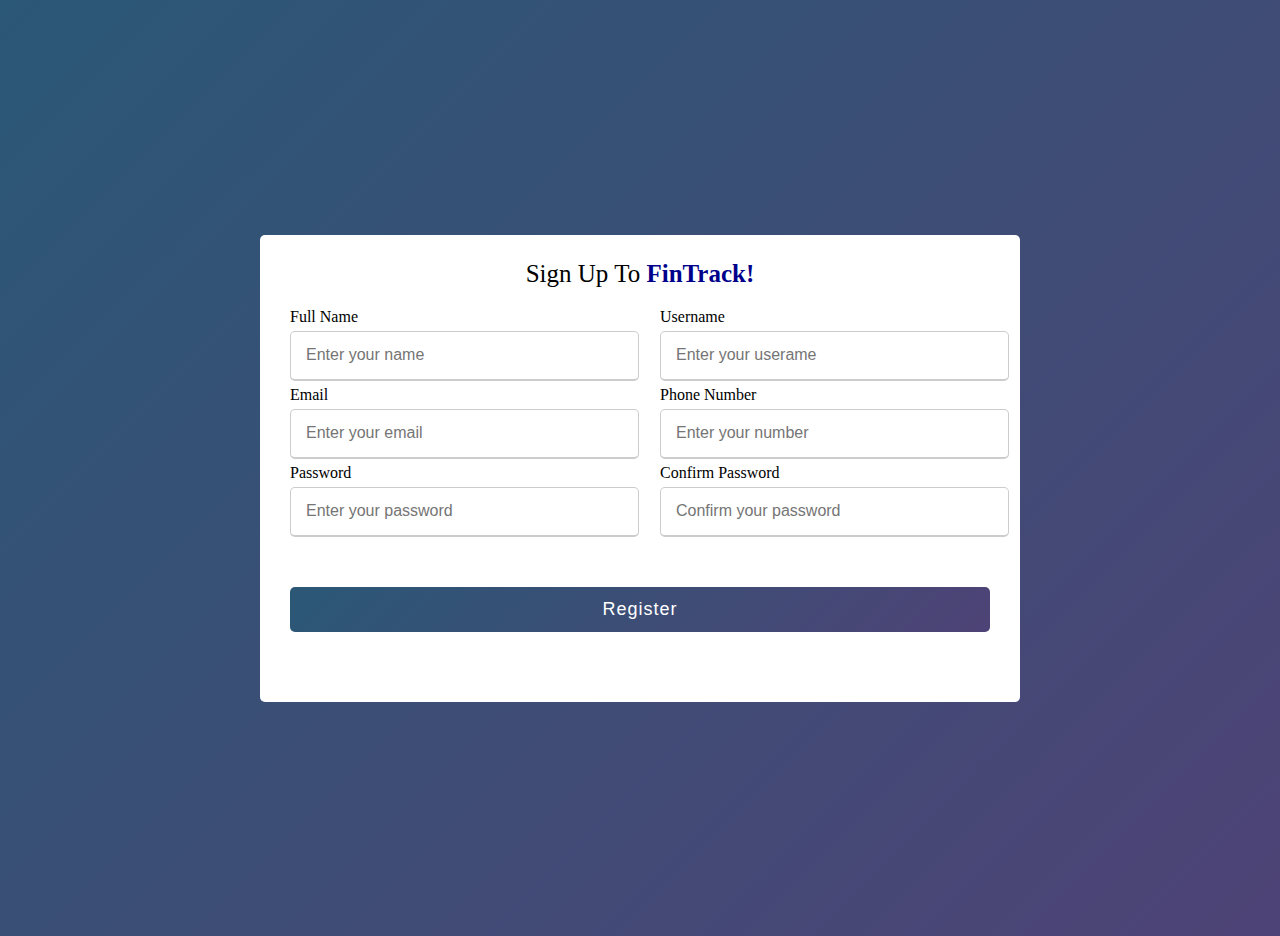
<file: FinTrack/register.html>
<!DOCTYPE html>
<html lang="en">
<head>
    <meta charset="UTF-8">
    <meta http-equiv="X-UA-Compatible" content="IE=edge">
    <meta name="viewport" content="width=device-width, initial-scale=1.0">
    <title>Sign Up</title>
    <link href="register.css" rel="stylesheet" type="text/css"/>

</head>
<body>
    <div class = "container">
        <div class="title"><center>Sign Up To <strong><span>FinTrack!</span></strong></center></div>
        <form action="#">
            <div class = "user-details">
                <div class = "input-box">
                    <span class ="details">Full Name</span>
                    <input type = "text" placeholder="Enter your name" required>
                </div>
                <div class = "input-box">
                    <span class ="details">Username</span>
                    <input type = "text" placeholder="Enter your userame" required>
                </div>
                <div class = "input-box">
                    <span class ="details">Email</span>
                    <input type = "text" placeholder="Enter your email" required>
                </div>
                <div class = "input-box">
                    <span class ="details">Phone Number</span>
                    <input type = "text" placeholder="Enter your number" required>
                </div>
                <div class = "input-box">
                    <span class ="details">Password</span>
                    <input type = "text" placeholder="Enter your password" required>
                </div>
                <div class = "input-box">
                    <span class ="details">Confirm Password</span>
                    <input type = "text" placeholder="Confirm your password" required>
                </div>
            </div>
            <div class="button">
                <input type="submit" value ="Register">
            </div>
        </form>
        
    </div>
    
</body>
</html>
</file>
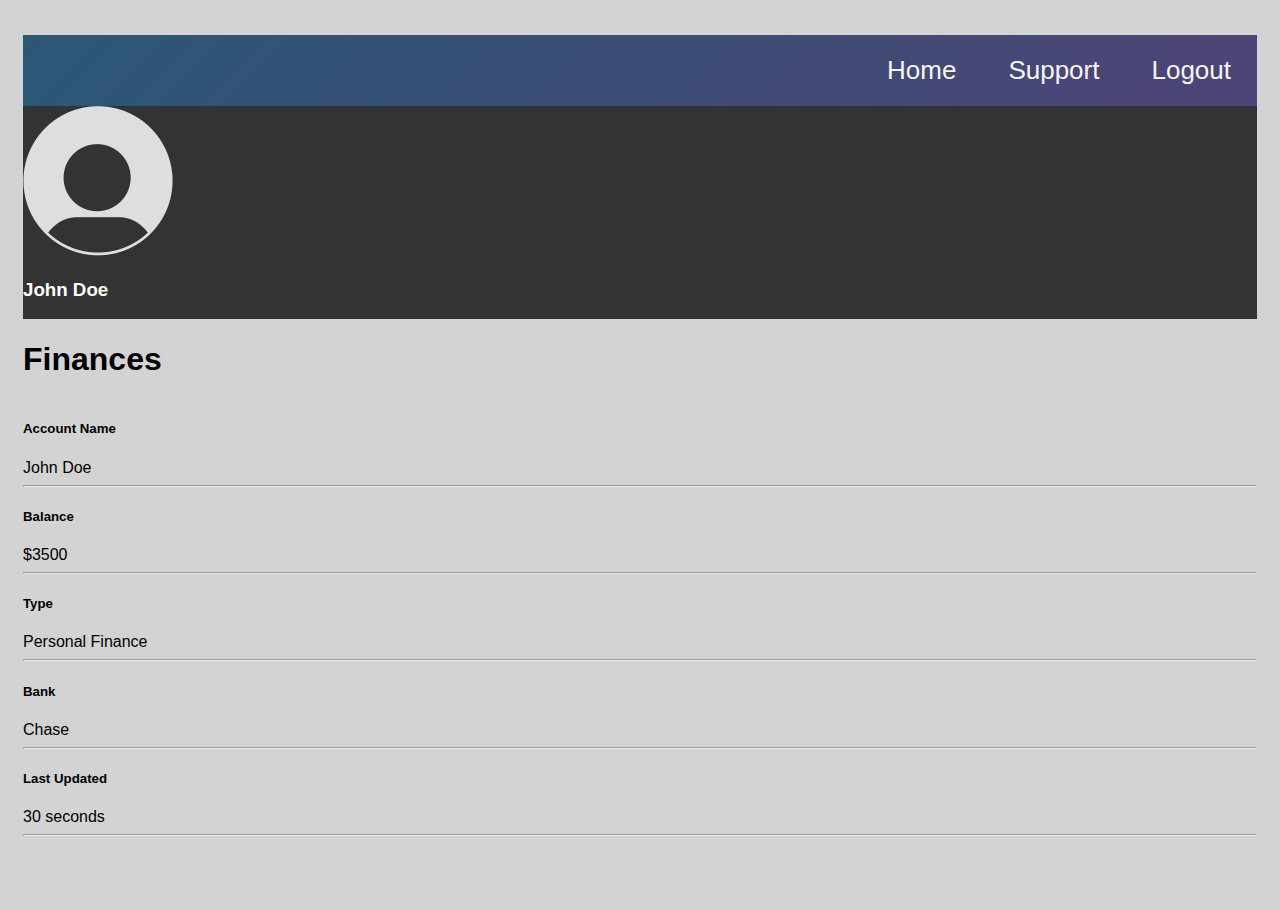
<file: fintracks/Frontend/accountviews.html>
<!DOCTYPE html>
<html lang="en">
<head>
    <meta charset="UTF-8">
    <meta http-equiv="X-UA-Compatible" content="IE=edge">
    <meta name="viewport" content="width=device-width, initial-scale=1.0">
    <link href="accountviews.css" rel="stylesheet" type="text/css" />
    <title>Dashboard</title>
</head>
<body>
    <div class = "container">
        <div class = "main">
            <div class = "topbar">
                <a href="index.html">Logout</a>
                <a href="">Support</a>
                <a href ="dashboard.html">Home</a>
            </div>
            <div class ="row">
                <div class = "col-md-4 mt-1">
                    <div class="card text-center sidebar">
                        <div class="card-body">
                            <img src="Default PFP.png" class="rounded  circle" width="150">
                            <div class="mt-3">
                                <h3>John Doe</h3>
                            </div>

                        </div>
                    </div>
                    <div class="col-md-8 mt-1">
                        <div class="card md-3 content">
                            <h1 class="m-3 pt-3">Finances</h1>
                            <div class="card-body">
                                <div class="row">
                                    <div class="col-md-3">
                                        <h5>Account Name</h5>
                                        </div>
                                        <div class="col-md-9 text-secondary">
                                            John Doe
                                        </div>
                                    </div>
                                    <hr>
                                    <div class="row">
                                        <div class="col-md-3">
                                            <h5>Balance</h5>
                                            </div>
                                            <div class="col-md-9 text-secondary">
                                                $3500
                                            </div>
                                        </div>
                                        
                                        <hr>  
                                        <div class="row">
                                            <div class="col-md-3">
                                                <h5>Type</h5>
                                            </div>
                                            <div class="col-md-9- secondary">
                                                Personal Finance

                                            </div>
                                        </div>
                                        <hr>
                                        <div class="row">
                                            <div class="col-md-3">
                                                <h5>Bank</h5>
                                            </div>
                                            <div class="col-md-9 text-secondary">
                                               Chase
                                            </div>
                                        </div>
                                        <hr>
                                        <div class="row">
                                            <div class="col-md-3">
                                                <h5>Last Updated</h5>
                                                </div>
                                                <div class="col-md-9 text-secondary">
                                                    30 seconds
                                                </div>
                                            </div>
                                            <hr>
                                    </div>

                                </div>
                                <div class="card mb-3 content">
                                    <h1 class="m-3"></h1>
                                </div>
                            </div>
                        </div>
                    </div>
                </div>
            </div>
        </div>
    </div>
</body>
</html>
</file>
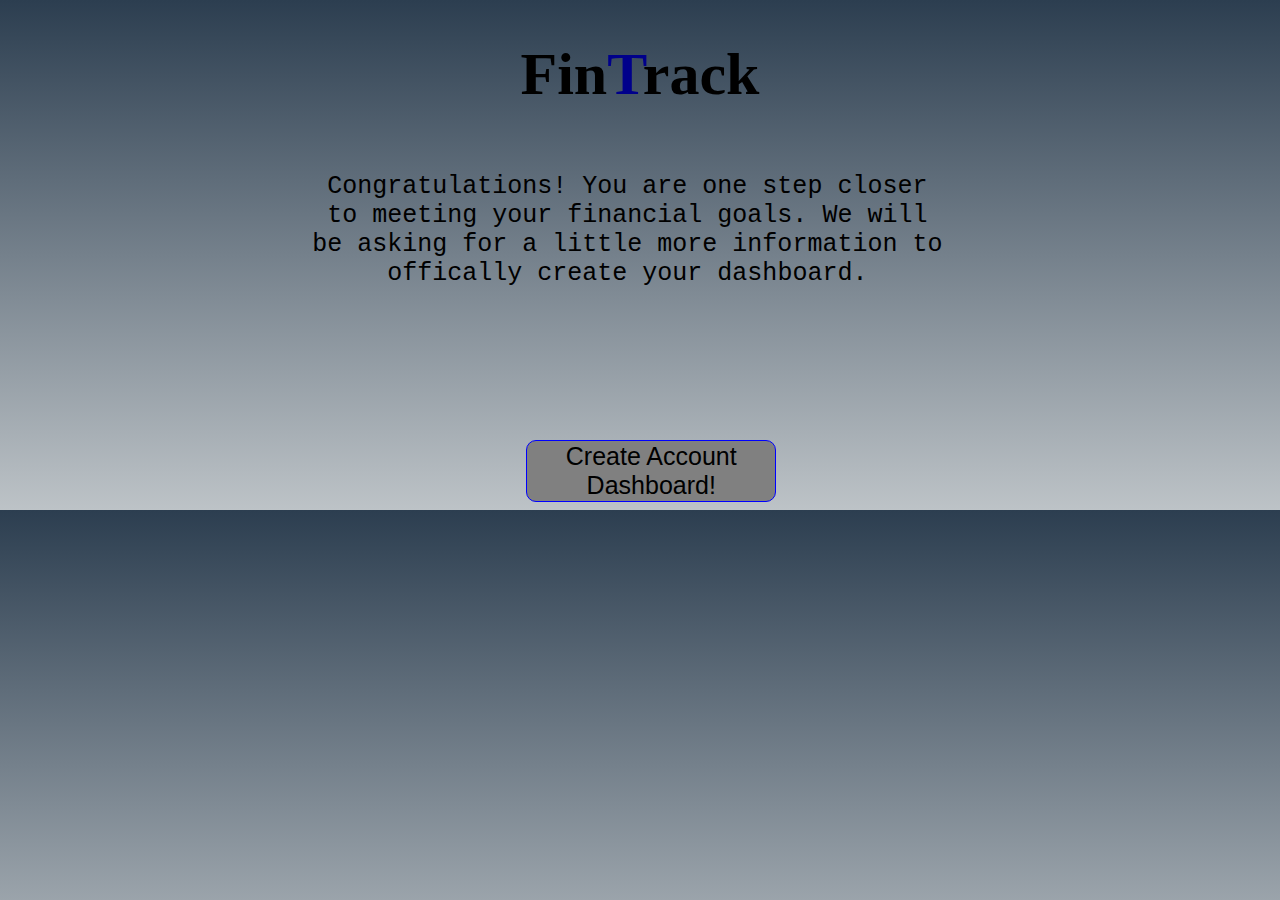
<file: fintracks/Frontend/aftersignup.html>
<!DOCTYPE html>
<html lang="en">
<head>
    <meta charset="UTF-8">
    <meta http-equiv="X-UA-Compatible" content="IE=edge">
    <meta name="viewport" content="width=device-width, initial-scale=1.0">
    <title>aftersignup</title>
    <link href="aftersignup.css" rel="stylesheet" type="text/css"/>
    
</head>
<body>
    <h1>Fin<span>T</span>rack</h1>
    <p>Congratulations! You are one step closer to meeting your financial goals. We will be asking for a little more information to offically create your dashboard.</p>
    <button onclick= "window.location.href = 'info.html';">Create Account Dashboard!</button>

</body>
</html>
</file>
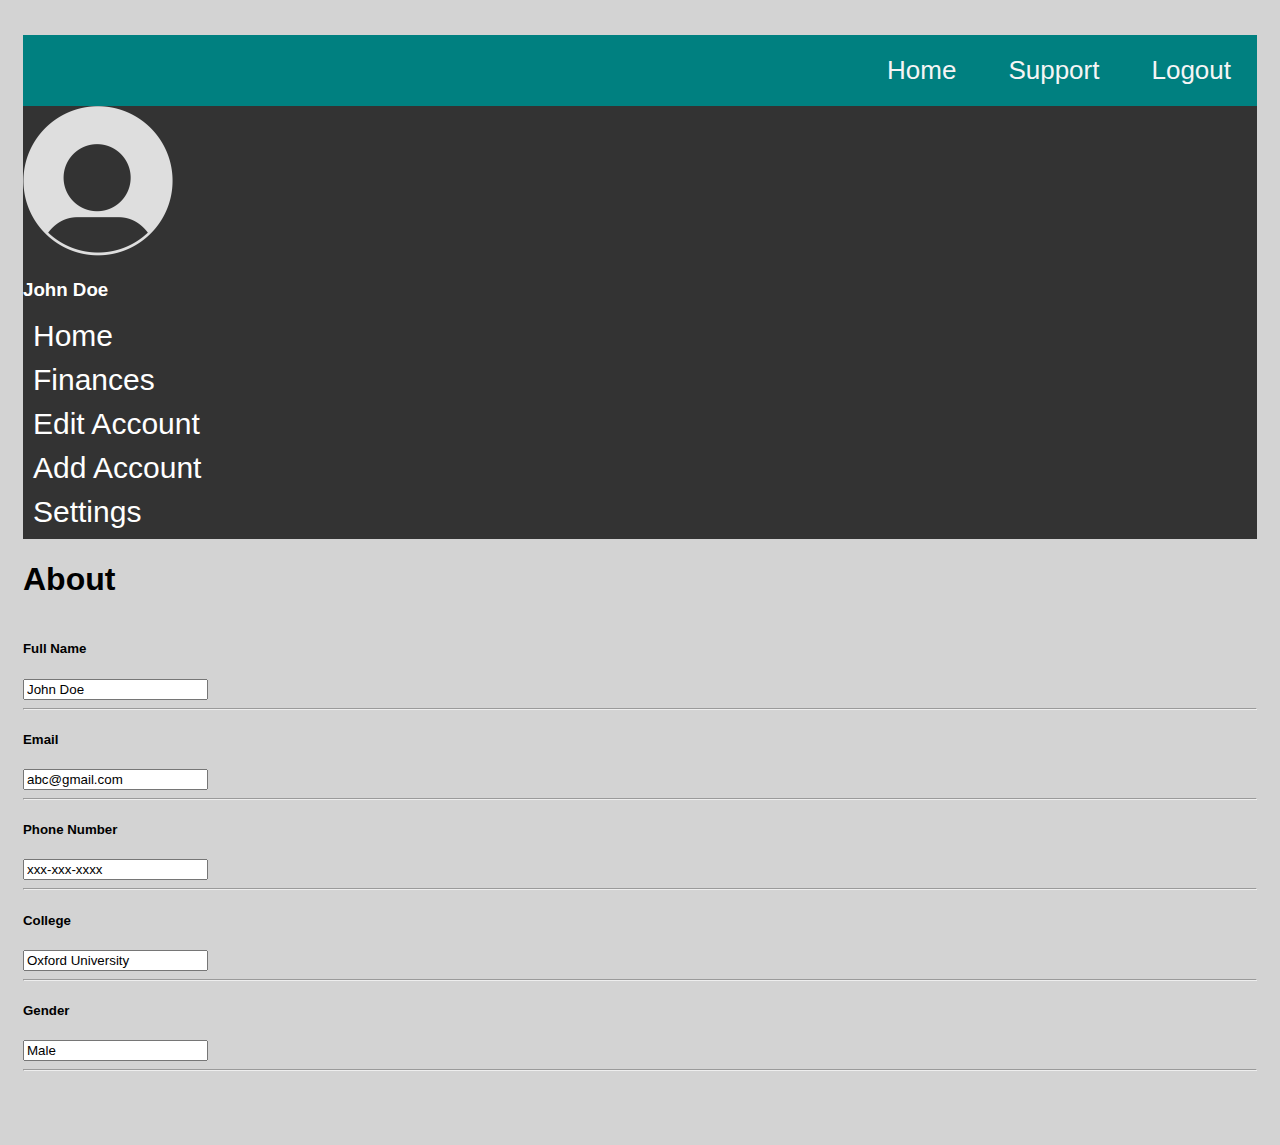
<file: fintracks/Frontend/dashboard.html>
<!DOCTYPE html>
<html lang="en">
<head>
    <meta charset="UTF-8">
    <meta http-equiv="X-UA-Compatible" content="IE=edge">
    <meta name="viewport" content="width=device-width, initial-scale=1.0">
    <link href="dashboard.css" rel="stylesheet" type="text/css" />
    <title>Dashboard</title>
</head>
<body>
    <div class = "container">
        <div class = "main">
            <div class = "topbar">
                <a href="index.html">Logout</a>
                <a href="">Support</a>
                <a href ="">Home</a>
            </div>
            <div class ="row">
                <div class = "col-md-4 mt-1">
                    <div class="card text-center sidebar">
                        <div class="card-body">
                            <img src="Default PFP.png" class="rounded  circle" width="150">
                            <div class="mt-3">
                                <h3>John Doe</h3>
                                <a href="">Home</a>
                                <a href="accountviews.html">Finances</a>
                                <a href="">Edit Account</a>
                                <a href="index.html">Add Account</a>
                                <a href="">Settings</a>
                            </div>

                        </div>
                    </div>
                    <div class="col-md-8 mt-1">
                        <div class="card md-3 content">
                            <h1 class="m-3 pt-3">About</h1>
                            <div class="card-body">
                                <div class="row">
                                    <div class="col-md-3">
                                        <h5>Full Name</h5>
                                        </div>
                                        <form class="form-horizontal" role="form">
                                            <div class="form-group">
                                              <label class="col-lg-3 control-label"></label>
                                              <div class="col-lg-8">
                                                <input class="form-control" type="text" value="John Doe">
                                              </div>
                                            </div>
                                        <div class="col-md-9 text-secondary">
                                            
                                        </div>
                                    </div>
                                    <hr>
                                    <div class="row">
                                        <div class="col-md-3">
                                            <h5>Email</h5>
                                            </div>
                                            <form class="form-horizontal" role="form">
                                                <div class="form-group">
                                                  <label class="col-lg-3 control-label"></label>
                                                  <div class="col-lg-8">
                                                    <input class="form-control" type="text" value="abc@gmail.com">
                                                  </div>
                                                </div>
                                            <div class="col-md-9 text-secondary">
                                                
                                            </div>
                                        </div>
                                        <hr>  
                                        <div class="row">
                                            <div class="col-md-3">
                                                
                                                <h5>Phone Number</h5>
                                            </div>
                                            <div class="col-md-9- secondary">
                                               

                                            </div>
                                            <form class="form-horizontal" role="form">
                                                <div class="form-group">
                                                  <label class="col-lg-3 control-label"></label>
                                                  <div class="col-lg-8">
                                                    <input class="form-control" type="tel" value="xxx-xxx-xxxx">
                                                  </div>
                                                </div>
                                        </div>
                                        <hr>
                                        <div class="row">
                                            <div class="col-md-3">
                                                <h5>College</h5>
                                            </div>
                                            <div class="col-md-9 text-secondary">
                                                
                                            </div>
                                            <form class="form-horizontal" role="form">
                                                <div class="form-group">
                                                  <label class="col-lg-3 control-label"></label>
                                                  <div class="col-lg-8">
                                                    <input class="form-control" type="text" value="Oxford University">
                                                  </div>
                                                </div>
                                        </div>
                                        <hr>
                                        <div class="row">
                                            <div class="col-md-3">
                                                <h5>Gender</h5>
                                                </div>
                                                <div class="col-md-9 text-secondary">
                                                    
                                                </div>
                                                <form class="form-horizontal" role="form">
                                                    <div class="form-group">
                                                      <label class="col-lg-3 control-label"></label>
                                                      <div class="col-lg-8">
                                                        <input class="form-control" type="text" value="Male">
                                                      </div>
                                                    </div>
                                               
                                            </div>
                                            <hr>
                                    </div>

                                </div>
                                <div class="card mb-3 content">
                                    <h1 class="m-3"></h1>
                                </div>
                            </div>
                        </div>
                    </div>
                </div>
            </div>
        </div>
    </div>
</body>
</html>
</file>
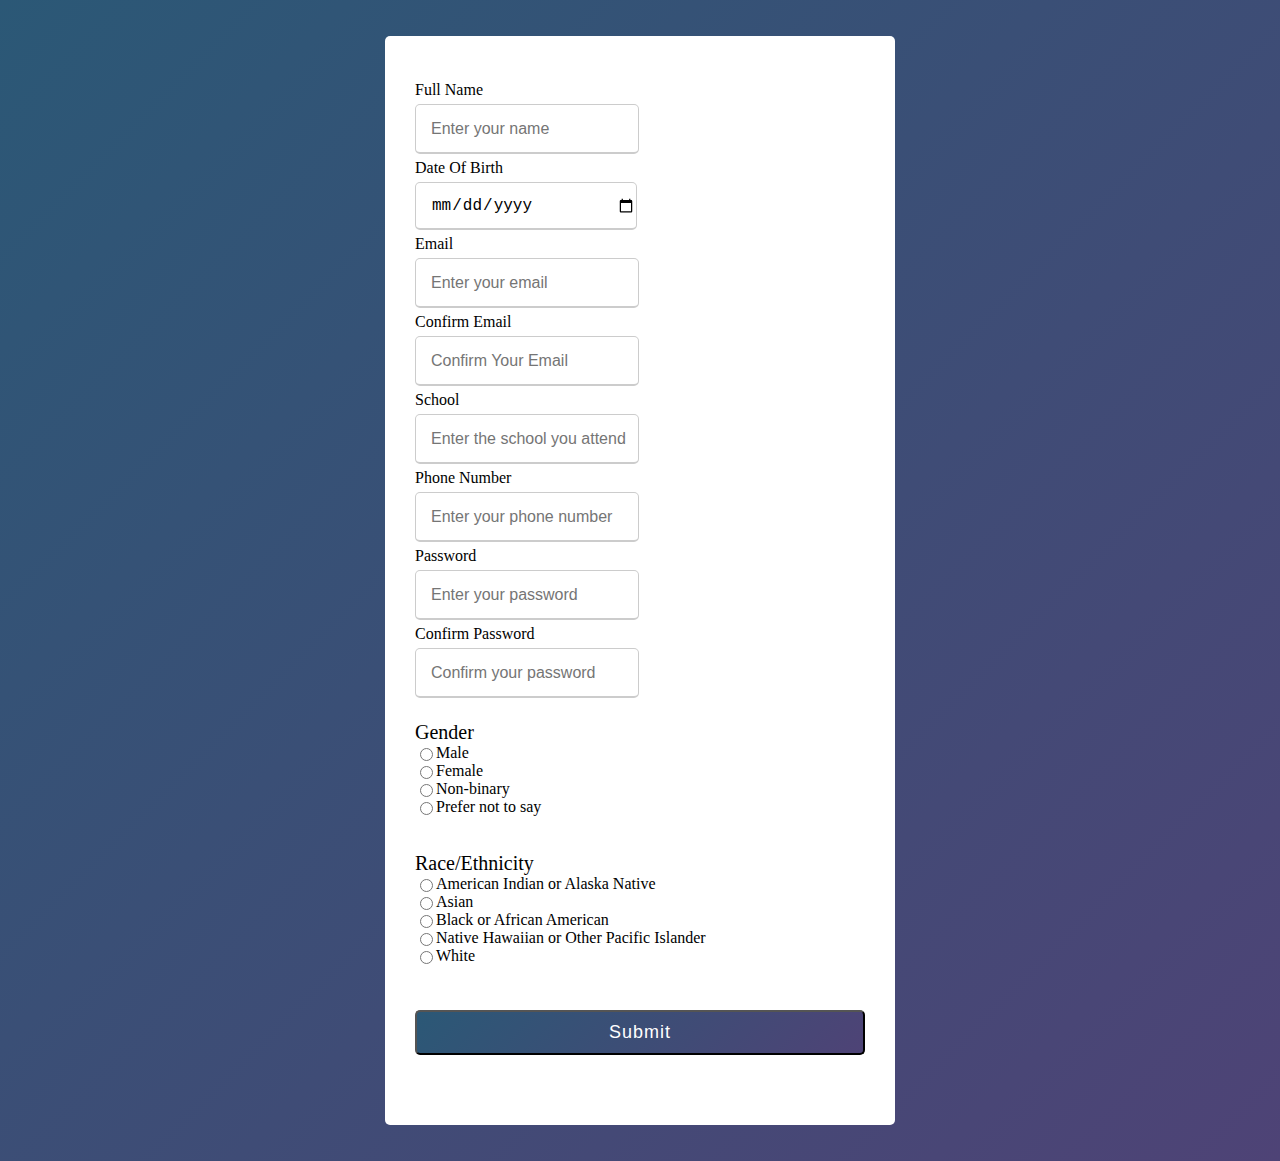
<file: fintracks/Frontend/info.html>
<!DOCTYPE html>
<html lang="en">
<head>
    <meta charset="UTF-8">
    <meta http-equiv="X-UA-Compatible" content="IE=edge">
    <meta name="viewport" content="width=device-width, initial-scale=1.0">
    <link href="info.css" rel="stylesheet" type="text/css" />
    <title>Information</title>
</head>
<body>
    <div class = "container">
        <form action="dashboard.html">
            <div class = "user-details">
                <div class = "input-box">
                    <span class ="details">Full Name</span>
                    <input type = "text" placeholder="Enter your name" required>
                </div>
                <div class = "input-box">
                    <span class ="details">Date Of Birth</span>
                    <input type = "date" placeholder= "MM/DD/YYYY" required>
                </div>
                <div class = "input-box">
                    <span class ="details">Email</span>
                    <input type = "email" placeholder="Enter your email" required>
                </div>
                <div class = "input-box">
                    <span class ="details">Confirm Email</span>
                    <input type = "email" placeholder="Confirm Your Email" required>
                </div>
                <div class = "input-box">
                    <span class ="details">School</span>
                    <input type = "text" placeholder="Enter the school you attend" required>
                </div>
                <div class = "input-box">
                    <span class ="details">Phone Number</span>
                    <input type = "tel" placeholder="Enter your phone number" required>
                </div>
                <div class = "input-box">
                    <span class ="details">Password</span>
                    <input type = "password" placeholder="Enter your password" required>
                </div>
                <div class = "input-box">
                    <span class ="details">Confirm Password</span>
                    <input type = "password" placeholder="Confirm your password" required>
                </div>

                <br>
                
                <div class = "gender-details">
                    <span class ="gender-title">Gender</span>
                    <div class = "category">

                    
                    <label for="">
                        <input type = "radio" name = "select">
                        <!-- <span class = "dot one"></span> -->
                        <span class = "gender">Male</span>
                        
                    </label>
                    <label for="">
                        <input type = "radio" name = "select"> 
                        <!--     <span class = "dot two"></span> -->
                        <span class = "gender">Female</span>
                    </label>
                    <label for="">
                        <input type = "radio" name = "select">
                        <!--  <span class = "dot three"></span> -->
                        <span class = "gender">Non-binary</span>
                    </label>
                    <label for="">
                        <input type = "radio" name = "select"> 
                        <!--
                        <span class = "dot one"></span>  --> 
                       <span class = "gender">Prefer not to say</span>
                    </label>
                    <br>
                    <br>

                    <div class = "gender-details">
                        <span class ="gender-title">Race/Ethnicity</span>
                        <div class = "category">
                        
                        <label for="">
                            <input type = "radio" name = "select2">
                            <!-- <span class = "dot one"></span> -->
                            <span class = "gender">American Indian or Alaska Native</span>
                            
                        </label>
                        <label for="">
                            <input type = "radio" name = "select2"> 
                            <!--     <span class = "dot two"></span> -->
                            <span class = "gender">Asian</span>
                        </label>
                        <label for="">
                            <input type = "radio" name = "select2">
                            <!--  <span class = "dot three"></span> -->
                            <span class = "gender">Black or African American</span>
                        </label>
                        <label for="">
                            <input type = "radio" name = "select2"> 
                            <!--
                            <span class = "dot one"></span>  --> 
                           <span class = "gender">Native Hawaiian or Other Pacific Islander</span>
                        </label>
                        <label for="">
                            <input type = "radio" name = "select2"> 
                            <!--
                            <span class = "dot one"></span>  --> 
                           <span class = "gender">White</span>
                        </label>

                        
                        <div class = "button">
                           <input type = "submit" value = "Submit">
                         
                           <!--  <a href = "dashboard.html"> </a>  -->    
                        </div>
                        
                    
                    </div>
                    
                </div>
            </div>
        </div>
</body>
</html>
</file>
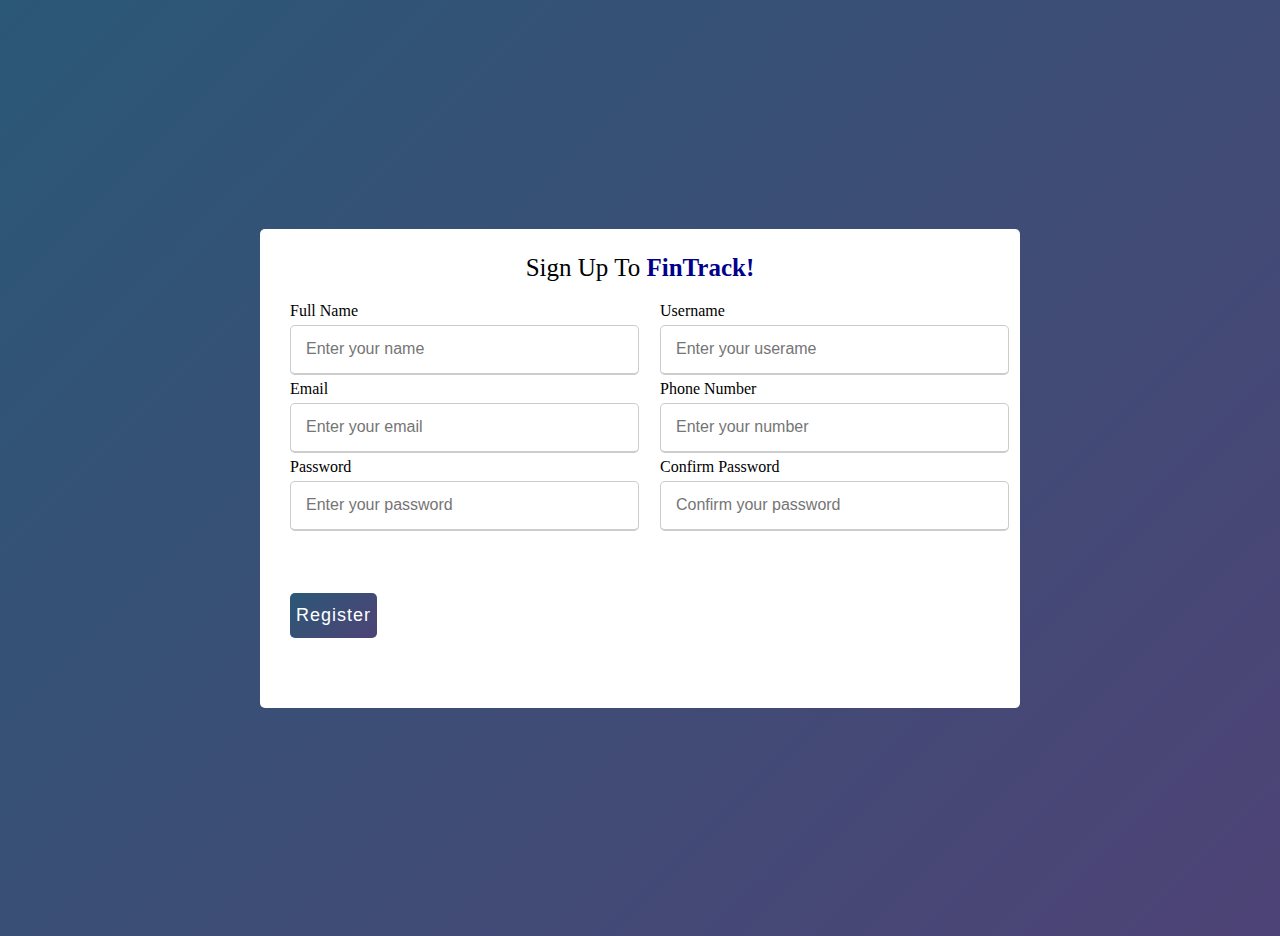
<file: fintracks/Frontend/register.html>
<!DOCTYPE html>
<html lang="en">
<head>
    <meta charset="UTF-8">
    <meta http-equiv="X-UA-Compatible" content="IE=edge">
    <meta name="viewport" content="width=device-width, initial-scale=1.0">
    <title>Sign Up</title>
    <link href="register.css" rel="stylesheet" type="text/css"/>

</head>
<body>
    <div class = "container">
        <div class="title"><center>Sign Up To <strong><span>FinTrack!</span></strong></center></div>
        <form action="aftersignup.html">
            <div class = "user-details">
                <div class = "input-box">
                    <span class ="details">Full Name</span>
                    <input type = "text" placeholder="Enter your name" required>
                </div>
                <div class = "input-box">
                    <span class ="details">Username</span>
                    <input type = "text" placeholder="Enter your userame" required>
                </div>
                <div class = "input-box">
                    <span class ="details">Email</span>
                    <input type = "text" placeholder="Enter your email" required>
                </div>
                <div class = "input-box">
                    <span class ="details">Phone Number</span>
                    <input type = "text" placeholder="Enter your number" required>
                </div>
                <div class = "input-box">
                    <span class ="details">Password</span>
                    <input type = "text" placeholder="Enter your password" required>
                </div>
                <div class = "input-box">
                    <span class ="details">Confirm Password</span>
                    <input type = "text" placeholder="Confirm your password" required>
                </div>
            </div>

           
          
          <div class="button">
                <input type="submit" value = "Register">
                
                
                 
            </div>
        </form>
        
    </div>
    
</body>
</html>
</file>
<file: FinTrack/register.css>
body {
    display: flex;
    height: 100vh;
    justify-content: center;
    align-items: center;
    padding: 10px;
    background: linear-gradient(135deg, #2b5876, #4e4376);

}

.container {
    max-width: 700px;
    width: 100%;
    background: #fff;
    padding: 25px 30px;
    border-radius: 5px;

}
.container .title {
    font-size: 25px;
    font-weight: 500;
    position: relative;
}

.container .title span {
    color: darkblue;
}

.container form .user-details {
    display: flex;
    flex-wrap: wrap;
    justify-content: space-between;
    margin: 20px 0 12px 0;

}

form .user-details .input-box {
    margin-bottom: 5px;
    width: calc(100% / 2 - 20px);
}

.user-details .input-box .details {
    display: block;
    font-weight: 500;
    margin-bottom: 5px;

}

.user-details .input-box input {
    height: 45px;
    width: 100%;
    outline: none;
    border-radius: 5px;
    border: 1px solid #ccc;
    padding-left: 15px;
    font-size: 16px;
    border-bottom-width: 2px;
    transition: all 0.3s ease;

}


.user-details .input-box input:focus, 
.user-details .input-box input:valid {
border-color: black;


}

form .button {
    height: 45px;
    margin: 45px 0;
}

form .button input {
    height: 100%;
    width: 100%;
    outline: none; 
    color: #fff;
    border: none;
    font-size: 18px;
    letter-spacing: 1px;
    border-radius: 5px;
    font-weight: 500;
    background: linear-gradient(135deg, #2b5876, #4e4376)

}

form .button input:hover {
    background: linear-gradient(135deg, #2b5876, #4e4376);
}

@media (max-width: 584px) {
    .container{
        max-width: 100%;
    }


form .user-details .input-box{
    margin-bottom: 15px;
    width: 100%

}

.container form .user-details {
    max-height: 300px;
    overflow-y: scroll;
}

.user-details::-webkit-scrollbar{
    width: 0;
}
}
</file>
<file: fintracks/Frontend/accountviews.css>
body {
    margin-top: 20px;
    background-color: lightgray;
    
}

.main{
    padding: 15px;
    font-family: Arial, Helvetica, sans-serif;
}
  
.topbar{
    background: linear-gradient(135deg, #2b5876, #4e4376);
    overflow: hidden;
}

.topbar a{
    float: right;
    color: whitesmoke;
    text-align: center;
    padding: 20px 26px;
    text-decoration: none;
    font-size: 26px;
 
}

.sidebar {
    background-color: #333;
    color: white;
    height: 100%;
}

.sidebar a {
    margin-left: 10px;
    display: block;
    color: white;
    padding-bottom: 10px;
    font-size: 30px;
    text-decoration: none;
}

.card{
    position: relative;
    display: flex;
    flex-direction: column; 
}
</file>
<file: fintracks/Frontend/aftersignup.css>
h1 {
    text-align: center;
    font-size: 60px;
}

p {
    text-align: center;
    margin-top: 5%;
    font-family: "Lucida Console", "Courier New", monospace;
    font-size: 20px;
    width: 50%;
    margin-left: 24%;
    font-size: 25px;

    
}

span {
    color: darkblue;
}

body {
    background: linear-gradient(0, #bdc3c7, #2c3e50);
}



/* TO DO: Change font for h2 */

button {
    margin-top: 10%;
    margin-left: 41%;
    background-color: gray;
    font-size: 25px;
    border-radius: 10px;
    border: 1px solid blue;
    transition-duration: 1s;
    width: 250px;
    cursor: pointer;
    display: inline-block;
    cursor: pointer;
}

button{
    cursor: pointer;
    display: inline-block;
    position: relative;
    transition: 0.5s;
  }

button:after {
    content: '»';
    position: absolute;
    opacity: 0;  
    top: 14px;
    right: -20px;
    transition: 0.5s;
  }
  
  button:hover{
    padding-right: 24px;
    padding-left:8px;
    color: white;
  }
  
  button:hover:after {
    opacity: 1;
    right: 10px;
  }
</file>
<file: fintracks/Frontend/dashboard.css>
body {
    margin-top: 20px;
    background-color: lightgray;
}

.main{
    padding: 15px;
    font-family: Arial, Helvetica, sans-serif;
}
  
.topbar{
    background-color: teal;
    overflow: hidden;
}

.topbar a{
    float: right;
    color: whitesmoke;
    text-align: center;
    padding: 20px 26px;
    text-decoration: none;
    font-size: 26px;
 
}

.sidebar {
    background-color: #333;
    color: white;
    height: 100%;
}

.sidebar a {
    margin-left: 10px;
    display: block;
    color: white;
    padding-bottom: 10px;
    font-size: 30px;
    text-decoration: none;
}

.card{
    position: relative;
    display: flex;
    flex-direction: column; 
}
</file>
<file: fintracks/Frontend/info.css>
body {
    display: flex;
    height: 125vh;
    justify-content: center;
    align-items: center;
    padding: 10px;
    background: linear-gradient(135deg, #2b5876, #4e4376);

}

.container {
    max-width: 450px;
    width: 100%;
    background: #fff;
    padding: 25px 30px;
    border-radius: 5px;

}
.container .title {
    font-size: 25px;
    font-weight: 500;
    position: relative;
}

.container .title span {
    color: darkblue;
}

.container form .user-details {
    
    flex-wrap: wrap;
    justify-content: space-between;
    margin: 20px 0 12px 0;

}

form .user-details .input-box {
    margin-bottom: 5px;
    width: calc(100% / 2 - 20px);
}

.user-details .input-box .details {
    display: block;
    font-weight: 500;
    margin-bottom: 5px;

}

.user-details .input-box input {
    height: 45px;
    width: 100%;
    outline: none;
    border-radius: 5px;
    border: 1px solid #ccc;
    padding-left: 15px;
    font-size: 16px;
    border-bottom-width: 2px;
    transition: all 0.3s ease;

}


.user-details .input-box input:focus, 
.user-details .input-box input:valid {
border-color: black;

}

form .gender-details .gender-title {
    font-size: 20px;
    font-weight: 500;

}

form .gender-details .category {
    width: 100%;
    justify-content: space-between;
    align-items: center;
}

.gender-details .category label {
    display: flex;
}

.gender-details .category .dot {
    height: 15px;
    width: 10px;
   
    border-radius: 40%;
    margin-right: 10px;
    border: 5px solid transparent;
 }


#dot-1:checked ~ .category .one {


}

form .button {
    height: 45px;
    margin: 45px 0;
}

form .button input {
    height: 100%;
    width: 100%;
    outline: none;
    color: #fff;
    font-size: 18px;
    font-weight: 500;
    border-radius: 5px;
    letter-spacing: 1px;
    background: linear-gradient(135deg, #2b5876, #4e4376);
}

form .button input:hover {
    background: linear-gradient(-135deg, #2b5876, #4e4376);;

}
</file>
<file: fintracks/Frontend/register.css>
body {
    display: flex;
    height: 100vh;
    justify-content: center;
    align-items: center;
    padding: 10px;
    background: linear-gradient(135deg, #2b5876, #4e4376);

}

.container {
    max-width: 700px;
    width: 100%;
    background: #fff;
    padding: 25px 30px;
    border-radius: 5px;

}
.container .title {
    font-size: 25px;
    font-weight: 500;
    position: relative;
}

.container .title span {
    color: darkblue;
}

.container form .user-details {
    display: flex;
    flex-wrap: wrap;
    justify-content: space-between;
    margin: 20px 0 12px 0;

}

form .user-details .input-box {
    margin-bottom: 5px;
    width: calc(100% / 2 - 20px);
}

.user-details .input-box .details {
    display: block;
    font-weight: 500;
    margin-bottom: 5px;

}

.user-details .input-box input {
    height: 45px;
    width: 100%;
    outline: none;
    border-radius: 5px;
    border: 1px solid #ccc;
    padding-left: 15px;
    font-size: 16px;
    border-bottom-width: 2px;
    transition: all 0.3s ease;

}


.user-details .input-box input:focus, 
.user-details .input-box input:valid {
border-color: black;


}


form .button {
    height: 45px;
    margin: 45px 0;
}

form .button input {
    height: 100%;
    width: 100%;
    outline: none; 
    color: #fff;
    border: none;
    font-size: 18px;
    letter-spacing: 1px;
    border-radius: 5px;
    font-weight: 500;
    background: linear-gradient(135deg, #2b5876, #4e4376);
    transition-delay: 1s;

}


form .button{
    cursor: pointer;
    display: inline-block;
    position: relative;
    transition: 0.5s;
  }

form .button:after {
    content: '»';
    position: absolute;
    opacity: 0;  
    top: 14px;
    right: -20px;
    transition: 0.5s;
  }
  
  form .button:hover{
    padding-right: 24px;
    padding-left:8px;
    color: white;
  }
  
  form .button:hover:after {
    opacity: 1;
    right: 10px;
  }




form .button input:hover {
    background: linear-gradient(135deg, #2b5876, #4e4376);
}
</file>
